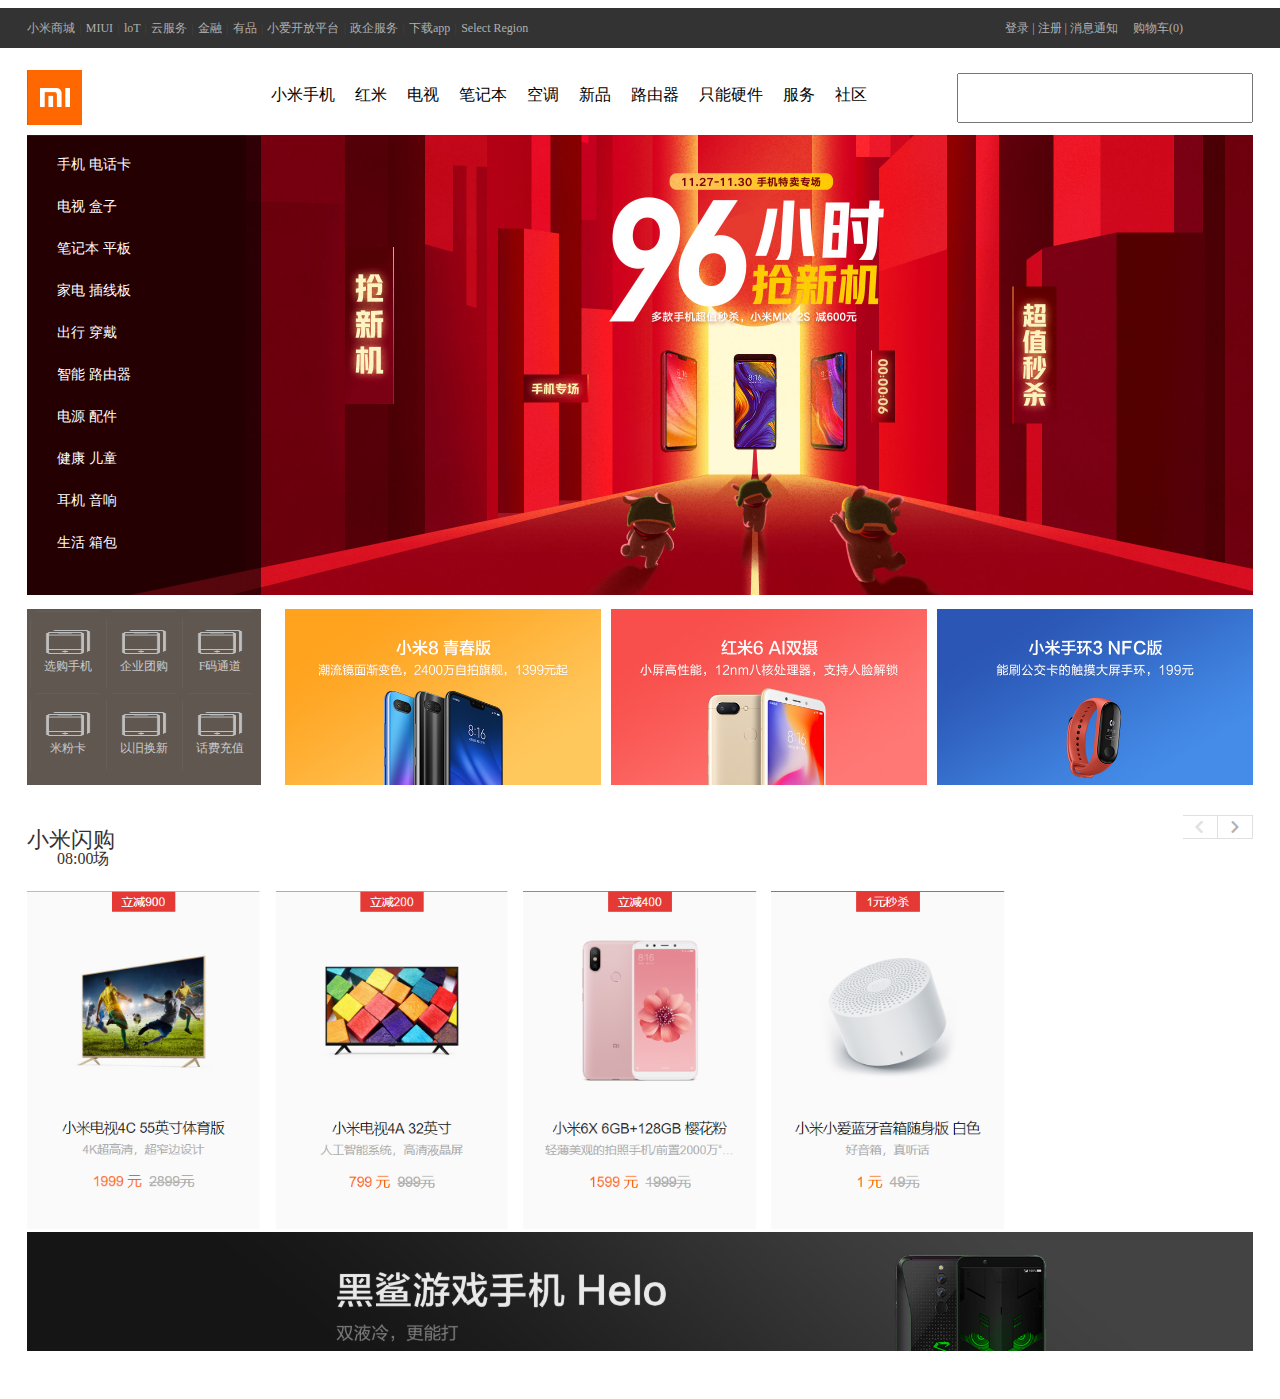
<file: index.html>
<html>
    <head>
        <title>小米商城 - 小米MIX 3、小米8、 红米6pro、小米电视官方网站</title>
        <link type="text/css" rel="stylesheet" href="index.css">
    </head>
    <body>
      <div id="srq">
      <div id="zhuyao">
        <div id="kmld">
          <a href="srq12">小米商城</a>
          <span id="srq12">|</span>
          <a href="">MIUI</a>
          <span id="srq12">|</span>
          <a href="">loT</a>
          <span id="srq12">|</span>
          <a href="">云服务</a>
          <span id="srq12">|</span>
          <a href="">金融</a>
          <span id="srq12">|</span>
          <a href="">有品</a>
          <span id="srq12">|</span>
          <a href="">小爱开放平台</a>
          <span id="srq12">|</span>
          <a href="">政企服务</a>
          <span id="srq12">|</span>
          <a href="">下载app</a>
          <span id="srq12">|</span>
          <a href="">Select Region</a>
        </div>
        <div id="jmqs-drive">
          <a href="">
          <span id="gouwuche">购物车(0)</span>
          </a>
        </div>
        <div id="jmqs-555">
          <a href="">登录</a>
          <span id="c33">|</span>
          <a href="">注册</a>
          <span id="C33">|</span>
          <a href="">消息通知</a>
        </div>
      </div>
      </div>
        <div id="logokmld">
      <div id="logosrq">
          <div id="kmld-build">
            <a href=""><img src="logo.png"></a>
          </div>
          <div id="jmqs-black">

            <div id="jmqs-kwo">
              <span id="jmqs"><a href="">小米手机</a></span>
              <span id="jmqs-dcd"><a href="">红米</a></span>
              <span id="jmqs-dcd"><a href="">电视</a></span>
              <span id="jmqs-dcd"><a href="">笔记本</a></span>
              <span id="jmqs-dcd"><a href="">空调</a></span>
              <span id="jmqs-dcd"><a href="">新品</a></span>
              <span id="jmqs-dcd"><a href="">路由器</a></span>
              <span id="jmqs-dcd"><a href="">只能硬件</a></span>
              <span id="jmqs-dcd"><a href="">服务</a></span>
              <span id="jmqs-dcd"><a href="">社区</a></span>
            </div>

            <div id="daoshi">
              <ul id="wulala">
              <li><a href="">手机 电话卡</a></li>
              <li><a href="">电视 盒子</a></li>
              <li><a href="">笔记本 平板</a></li>
              <li><a href="">家电 插线板</a></li>
              <li><a href="">出行 穿戴</a></li>
              <li><a href="">智能 路由器</a></li>
              <li><a href="">电源 配件</a></li>
              <li><a href="">健康 儿童</a></li>
              <li><a href="">耳机 音响</a></li>
              <li><a href="">生活 箱包</a></li>
              </ul>
            </div>
          </div>
          <div id="srq0408">
            <form action=""method="get">
              <div id="ssk"><input name="" type="text"/></div><!--搜索框-->
            </form>
          </div>
          <div id="picture33">
          <a href=""><img id="lmsj" src="xiaomi3.jpg"></a>
          </div>
        </div>
        </div>
      <div id="StarCraft">
        <div id="StarCraftII">
          <ul id="main-list2002">
            <li id="content-list33">
              <a id ="content-listsrq" href=""><img id="iconfont1" src="ion.png">选购手机</a>
            </li>
            <li id="content-list33">
              <a id ="content-listsrq" href=""><img id="iconfont1" src="ion.png">企业团购</a>
            </li>
            <li id="content-list33">
              <a id ="content-listsrq" href=""><img id="iconfont1" src="ion.png">F码通道</a>
            </li>
            <li id="content-list33">
              <a id ="content-listsrq" href=""><img id="iconfont1" src="ion.png">米粉卡</a>
            </li>
            <li id="content-list33">
              <a id ="content-listsrq" href=""><img id="iconfont1" src="ion.png">以旧换新</a>
            </li>
            <li id="content-list33">
              <a id ="content-listsrq" href=""><img id="iconfont1" src="ion.png">话费充值</a>
            </li>
          </ul>
        </div>
        <div id="home-main-33">
          <ul id="home-promo-list">
            <li id="first">
              <a id="jmqs-pc" href=""><img id="pic4" src="xiaomi4.jpg"></a>
            </li>
            <li id="first">
              <a id="jmqs-pc" href=""><img id="pic4" src="xiaomi5.jpg"></a>
            </li>
            <li id="first">
              <a id="jmqs-pc" href=""><img id="pic4" src="xiaomi6.jpg"></a>
            </li>
          </ul>
        </div>
      </div>
      <div id="xiaomishanggou3">
        <div id="xiaomishanggou2">
          <div id="box">
            <h2 id="title">小米闪购</h2>
            <div id="more">
              <div id="jiantou33">
                <a id="zuojiantou33" href=""><img src="xiaomi7.png"></a>

              </div>
            </div>
          </div>
          <div id="box2-33">
              <ul class="seed">
                <li class="bytxla">
                  <div class="nzgsmatz">08:00场</div>
                </li>  
              </ul>
            <div id="diaojishi3">
              <ul id="jishi">
                <li id="shijian1"><a id="jishi1" href><img id="jishutupian" src="xiaomi9.png"></a></li>
                <li id="shijian1"><a id="jishi1" href><img id="jishutupian" src="xiaomi10.png"></a></li>
                <li id="shijian1"><a id="jishi1" href><img id="jishutupian" src="xiaomi11.png"></a></li>
                <li id="shijian2"><a id="jishi1" href><img id="jishutupian" src="xiaomi12.png"></a></li>
              </ul>
            </div>
          </div>
        </div>
        <div id="heishao-33">
          <a href="">
            <img src="xiaomi13.png">
          </a>
        </div>
      </div>
</html>
</file>
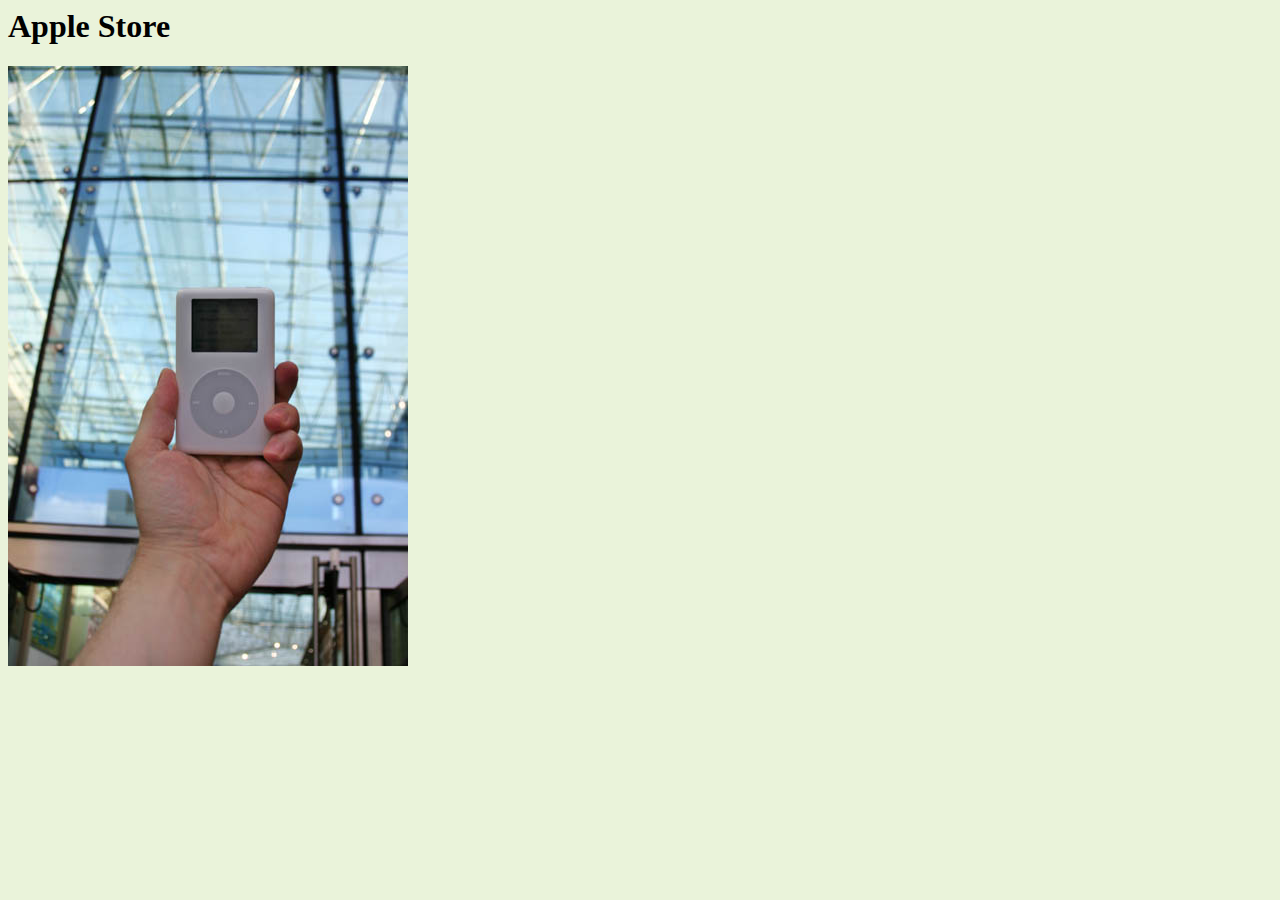
<file: html/applestore.html>
<html>
  <head>
    <title>myPod: Apple Store</title>
    <style type="text/css"> body { background-color: #eaf3da; } </style>
  </head>
  <body>
    <h1>Apple Store</h1>
    <p>
      <img src="../photos/applestore.jpg" alt="An iPod at the Birmingham Apple store">
    </p>
 </body>
</html>
</file>
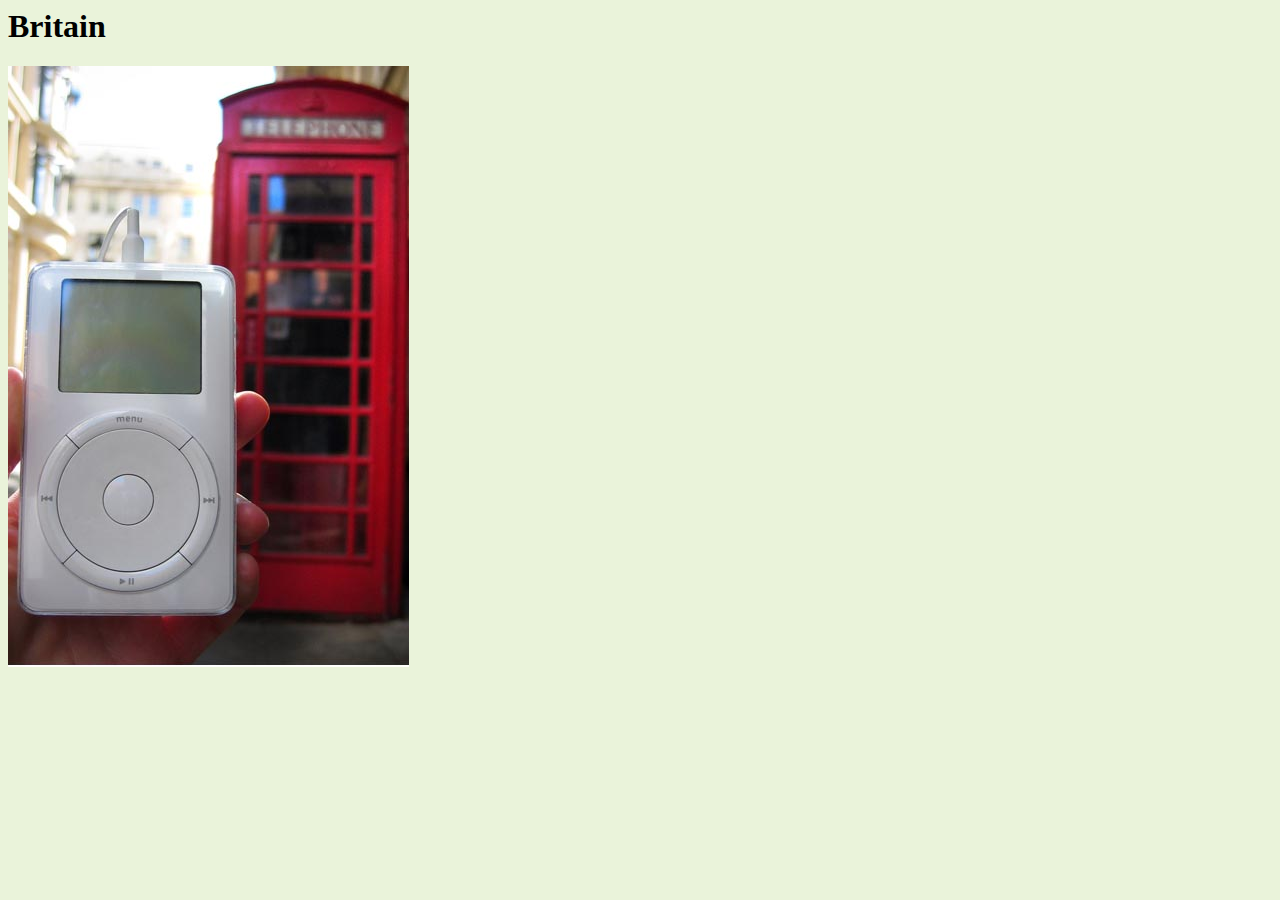
<file: html/britain.html>
<html>
  <head>
    <title>myPod: Britain</title>
    <style type="text/css"> body { background-color: #eaf3da; } </style>
  </head>
  <body>
    <h1>Britain</h1>
    <p>
      <img src="../photos/britain.jpg" alt="An iPod in Birmingham at a telephone box">
    </p>
 </body>
</html>
</file>
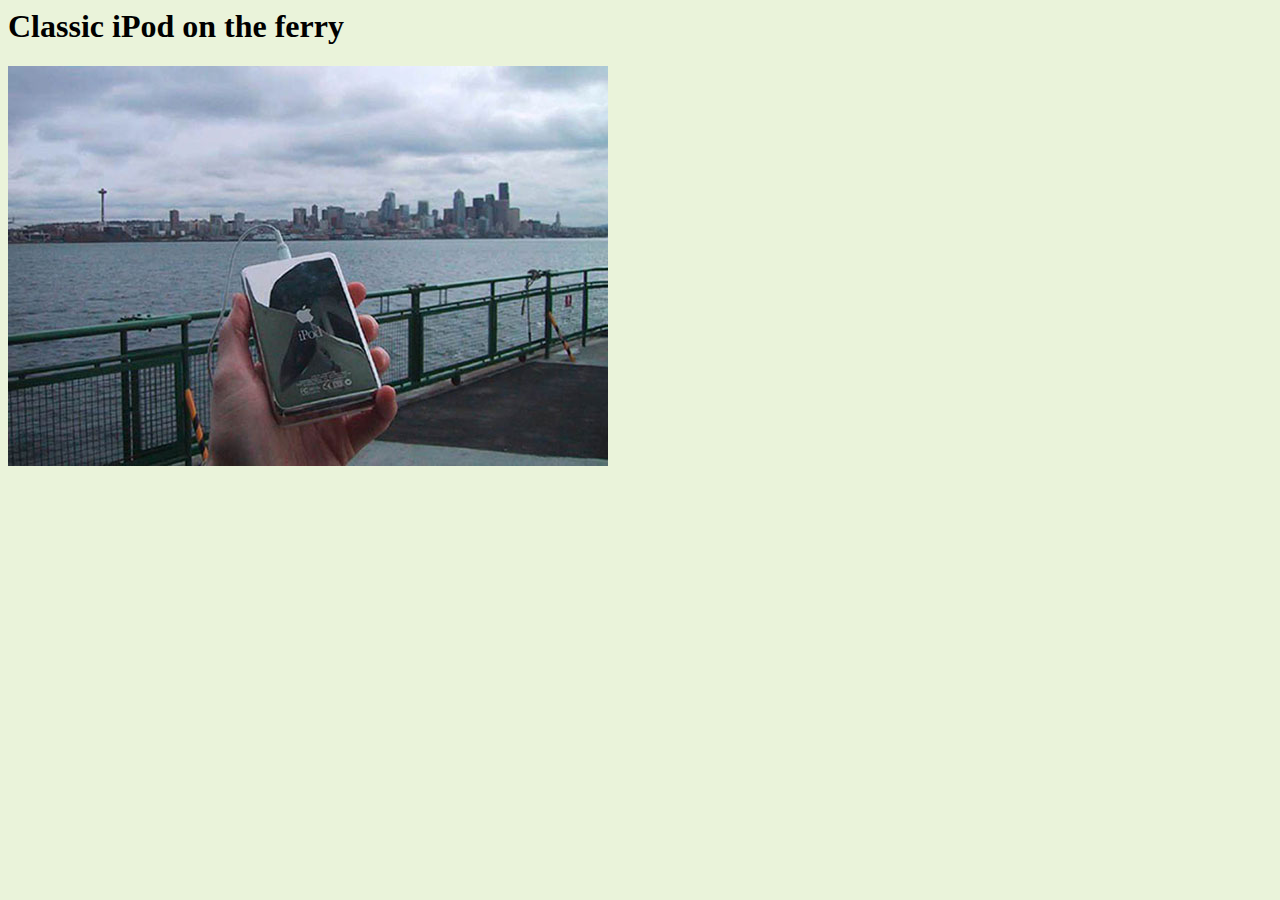
<file: html/seattle_classic.html>
<html>
  <head>
    <title>myPod: Classic iPod</title>
    <style type="text/css"> body { background-color: #eaf3da; } </style>
  </head>
  <body>
    <h1>Classic iPod on the ferry</h1>
    <p>
      <img src="../photos/seattle_classic.jpg" alt="A classic iPod in Seattle, WA">
    </p>
 </body>
</html>
</file>
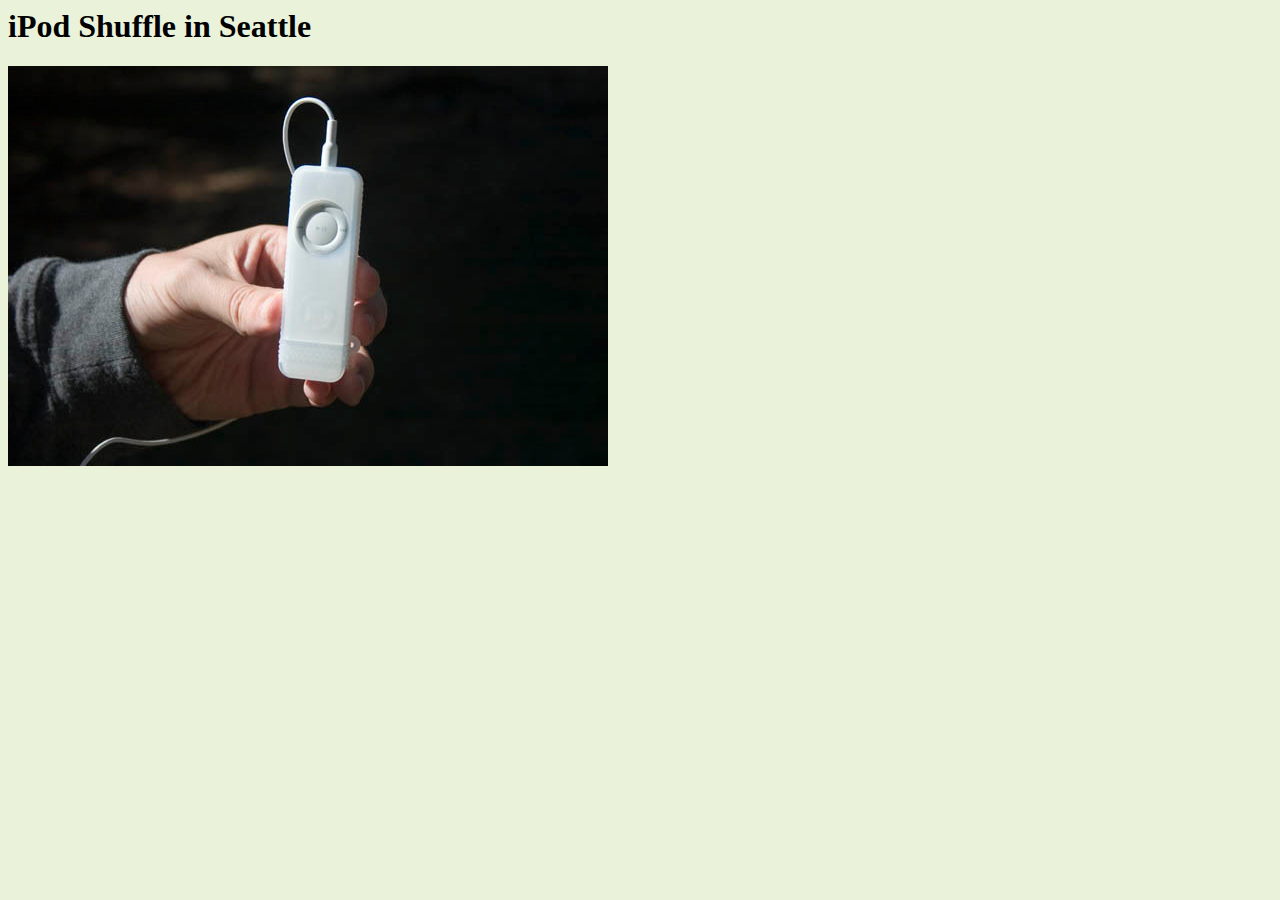
<file: html/seattle_shuffle.html>
<html>
  <head>
    <title>myPod: iPod Shuffle</title>
    <style type="text/css"> body { background-color: #eaf3da; } </style>
  </head>
  <body>
    <h1>iPod Shuffle in Seattle</h1>
    <p>
      <img src="../photos/seattle_shuffle.jpg" alt="An iPod Shuffle in Seattle, WA">
    </p>
 </body>
</html>
</file>
<file: index.css>
body{
    color:#333;
    background-color:#fff;
    min-width: 1226px;
    margin-left:auto;
    margin-right:auto;
}


#srq{
    position: relative;
    z-index: 30;
    height: 40px;
    font-size:12px;
    color:#b0b0b0;
    background-color:#333;
    
}
a{
    color:#b0b0b0;
    text-decoration: none;
}
#zhuyao {
width:1226px;
margin-right: auto;
margin-left:auto;
}
#kmld{  
    float: left;
    height:40px;
    line-height: 40px;
}
#srq12{
    color:#424242;
    margin:0.1em;   
}
#jmqs-555{
    line-height: 40px;
    float: right;
}
#jmqs-drive{
    float: right;
    height: 40px;
    position: relative;
    width:120px;
    margin-left:15px;
    line-height: 40px;
}

#logosrq{
    position: relative;
    width: 1226px;
    margin:0 auto;

}
#kmld-build{
    float: left;
    width:62px;
    margin-top: 22px; 
}
#jmqs-black{
    float: left;
    width:850px;
    height: 87px;

}
#jmqs-kwo{
    position: relative;
    z-index:10px;
    float:left;
    width:820px;
    margin:0px;
    height:88px;
    padding:12px 0px 0px 30px;
    font-size: 16px;
}
#jmqs-dcd a{
    text-decoration: none;
    float: left;
    color:black;
    font-size:16px;
    display: inline-block;
    padding: auto;
    margin: 25px 10px 10px 10px;


}
#jmqs a{
    text-decoration: none;
    position: relative;
    float:left;
    color:black;
    padding-left:142px;
    display: inline-block;
    padding: auto;
    margin: 25px 10px 10px 10px;
}
#srq0408{
    float: right;
    margin-top: 25px;
    width:296px;
    height: 50px;
}
#ssk input{
    position: relative;
    width:296px;
    height:50px;
}


#daoshi{
    position: absolute;
    top:88px;
    left:0px;
    z-index:21;
    width:234px;
    height:460px;
    font-size:14px;
}

#wulala  {
    
    height:419px;
    border:0;
    background-color:rgba(0,0,0,0.6);
    margin: 0px;
    padding: 20px 0;
    list-style-type: none;
}

li a    {
    color:#fff;
}
li{
    width: 234px;
    height: 42px;
    padding-left: 30px;
}

#lmsj{
    position: relative;
    width: 1226px;
    height: 460px;
    padding: 0px;

}

#StarCraft{
  margin-right:auto;
  margin-left:auto;
  position: relative;
  z-index: 10px;
  width:1226px;
  height:196px;


}

#StarCraftII{
  width:234px;
  float: left;
  margin-top:14px;
  min-height: 1px;
   



  

}

#main-list2002{

  height:170px;
  margin:0px;
  padding:3px;
  list-style-type: none;
  font-size:12px;
  text-align:center;
  background-color: #5f5750;

}

#content-list33{
  position: relative;
  width:70px;
  height: 82px;
  float: left;
  padding:0 3px;
  
}


#iconfont1{
  -webkit-text-stroke-width: 0.2px;
  font-style: normal;
  width:70px;
  height:24px;
  display: block;
  height: 24px;
  margin-bottom: 4px;
  font-size: 24px;
  line-height: 24px;
}
#content-listsrq{
  display: block;
  padding-top: 18px;
  text-overflow: ellipsis;
  white-space: nowrap;
  overflow: hidden;
  color: rgba(255,255,255,0.7);
  transition: color .2s;
}

#home-main-33{
  margin-top:14px;
  margin-bottom:26px;
  width:978px;
  float:left;
  margin-left:14px;
  min-height: 1px;
}

#home-promo-list{
  margin: 0;
  padding: 0;
  list-style-type: none;
}


#jmqs-pc{
  display:block;
  height: 176px;
  color:#757575;
  text-decoration: none;

}
#pic4{
  width:316px;
  height: 176px;
}

#first{
  padding-left:0px;
  margin-left: 10px;
  float: left;
  width: 316px;
  height: 176px;
}

#box{
  position: relative;
  height:58px;
  width:1226px;
  margin-left:auto;
  margin-right: auto;

}
#tltle{
  float:left;
  margin: 0;
  font-size: 22px;
  font-weight: 200;
  line-height: 58px;
  color: #333;
}
#more{
  top:24px;
  position: absolute;
  right: 0;
}
#xiaomishanggou3{
  height: 600px;
  width:1226px;
  margin-left:auto;
  margin-right: auto;
  
}
#xiaomishanghou2{
  height: 438px;
  width:1226px;
  margin-left:auto;
  margin-right: auto;
}

#zuojiantou33{
  margin-left: -1px;
}
#box2-33{
    position: relative;
    width:1226px;
    overflow: hidden;
    padding-bottom: 40px;
    height: 340px;

}
#diaojishi3{
    height: 340px;
    overflow: hidden;
    width:1226px;
}

#jishi{
    float: left;
    width:1226px;
    margin:0 14px 0 0;
    padding: 0;
}

#shijian{
    height:300px;
    padding-top:0px;
    border-top-width:1px;
    padding-left:0px;
    float: left;
    width: 234px;
    margin-right: 14px;
}
#jishutupian{
    width:234px;
    height: 339px;
}
#shijian1{
    float: left;
    height: 340px;
    list-style-type: none;
    padding-left:0px;
    margin-right: 14px;

}
#shijian2{
    float: left;
    height: 340px;
    list-style-type: none;
    padding-left:0px;
    margin-right: 0;
}

#heishao-33{
    margin:2px 0 42px;
    overflow: hidden;
    height: 120px;
}

#main-list2002 li:before{
    top: -1px;
      left: 6px;
      width: 64px;
      height: 1px;
  }
  
  #main-list2002 li:before, #main-list2002 li:after{
    position: absolute;
      content: "";
      background: #665e57;
  }
  
  #main-list2002 li:after{
    top: 6px;
      left: 0;
      width: 1px;
      height: 70px;
  }
  #swxf{
      padding-top:22px;
      background-color:#f5f5f5;
  }
  #wyszl{
      width: 1226px;
      margin: 0 auto;
  }
  #zhineng-33{
      height: 686px;
      margin-bottom: 8px;

  }
  #zhineng-top{
      position: relative;
      height: 58px;

  }
  #zhineng-top-right{
      position: absolute;
      top:0px;
      right: 0px;
      width: 326px;
      height: 42px;
  }
  #zhineng-top-main{
      width: 326px;
      height: 42px;
      margin:0px;
      padding: 16px 0 0;
      list-style-type:none;
      font-size:16px;

  }
  #top-main{
      float: left;
      padding: 0px;
      display: inline-block;

      border-bottom: 2px solid #ff6700;
      margin:0 0 0 30px;
      width: 32px;
      height: 26px;
  }
  #top-main1{
    float: left;
    padding: 0px;
    display: inline-block;
    border-bottom: 2px solid #ff6700;
    margin:0 0 0 30px;
    width:48px;
    height: 26px;
  }
  #zhineng-top-main a{
      color:#ff6700;
  }
  #zhineng-main1{
      margin-left:-14px;

  }

  #zhineng-main-left{
      width:234px;
    float: left;
    margin-left:14px;
    min-height: 1px;

  }
  #zhineng-main-left-main{
      margin:0 0 -14px -14px;
      height: 614px;
      padding: 0px;
      list-style-type: none;

  }
  #zhineng-main-left-main-left{
      height: 300px;
      padding: 0px;
      position: relative;
      float: left;
      width: 234px;
      margin-left:14px;
      margin-bottom: 14px;
      list-style-type: none;
  }
  #pic55{
      width:234px;
      height: 300px;
  }
  #zhineng-main1{
      width:1240px;
      height: 628px;
  }
  #zhineng-main-right{
      width:978px;
    float: left;
    margin-left:14px;
    min-height: 1px;

  }
  #zhineng-main-right-tu{
      margin: 0 0 -14px -14px;
      width:992px;
      height:  614px;
      padding: 0px;
      list-style-type: none;
  }
  #zhineng-main-right-main-tupian{
      height: 280px;
      padding: 0px;
      position: relative;
      float:left;
      width:234px;
      margin-left:14px;
      margin-bottom: 14px;
      padding-bottom: 20px;

  }
  #pic66{
      width:234px;
      height: 300px;
  }
  #zhineng-bottom{
      margin:28px 0 22px;
      height: 120px;
      overflow: hidden;
  }



  .seed {
    float: left;
    _display: inline;
    width: 234px;
    margin: 0 14px 0 0;
    padding: 0;
  }

   #nzgsmatz {
    font-size: 21px;
    color: #ef3a3b;
    padding-top: 15px;
   }

    #bytxla {
        border-top-color: #e53935;
    }

    #title {
        margin: 0;
        font-size: 22px;
        font-weight: 200;
        line-height: 58px;
        color: #333;
    }
</file>
